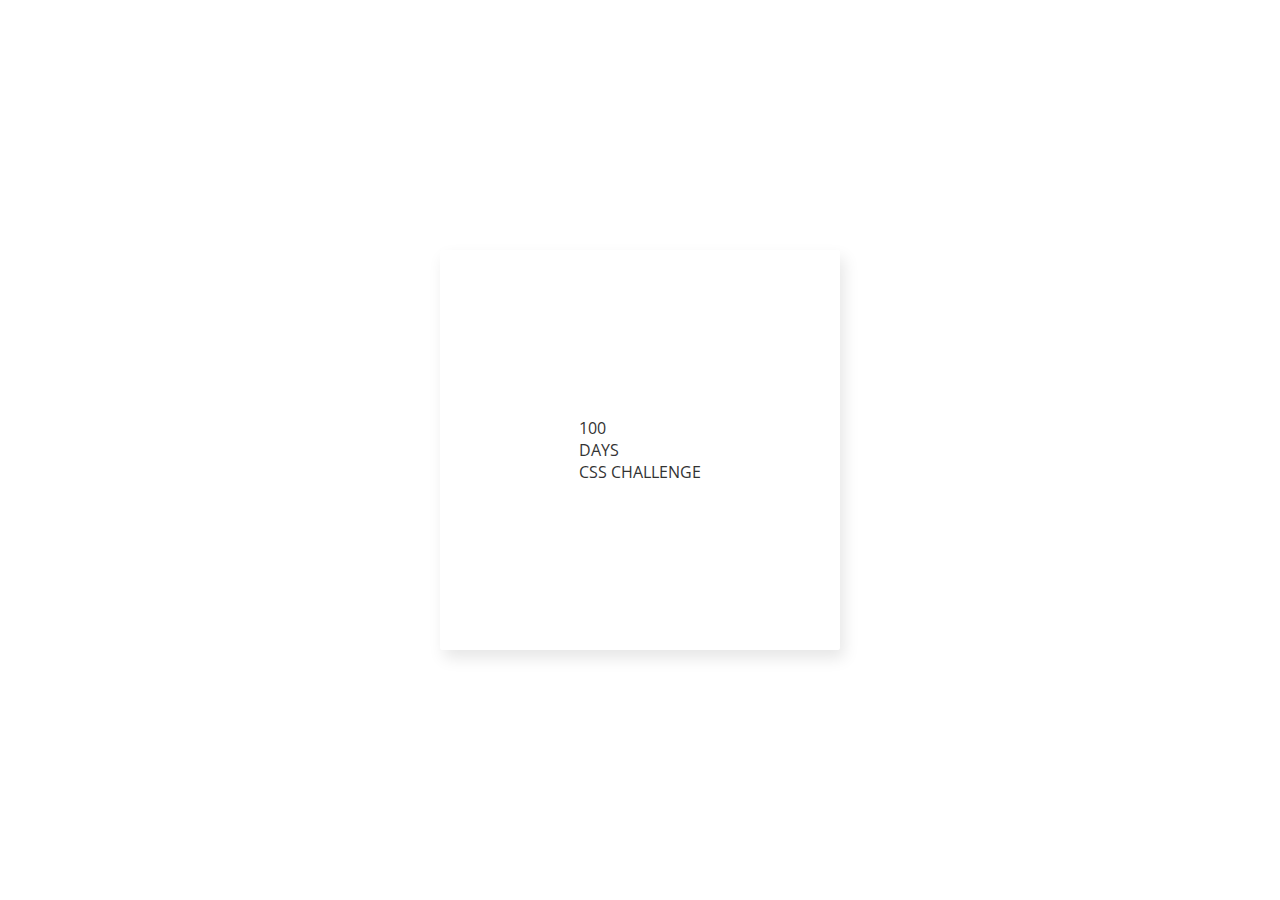
<file: day1/index.html>
<!DOCTYPE html>
<html lang="en">
<head>
    <meta charset="UTF-8">
    <link rel="stylesheet" href="styles.css">
    <title>1 / 100</title>
</head>
<body>
    <div class="frame">
        <div class="center">
              <p>100<br>DAYS<br>CSS CHALLENGE</p>
        </div>
      </div>
</body>
</html>
</file>
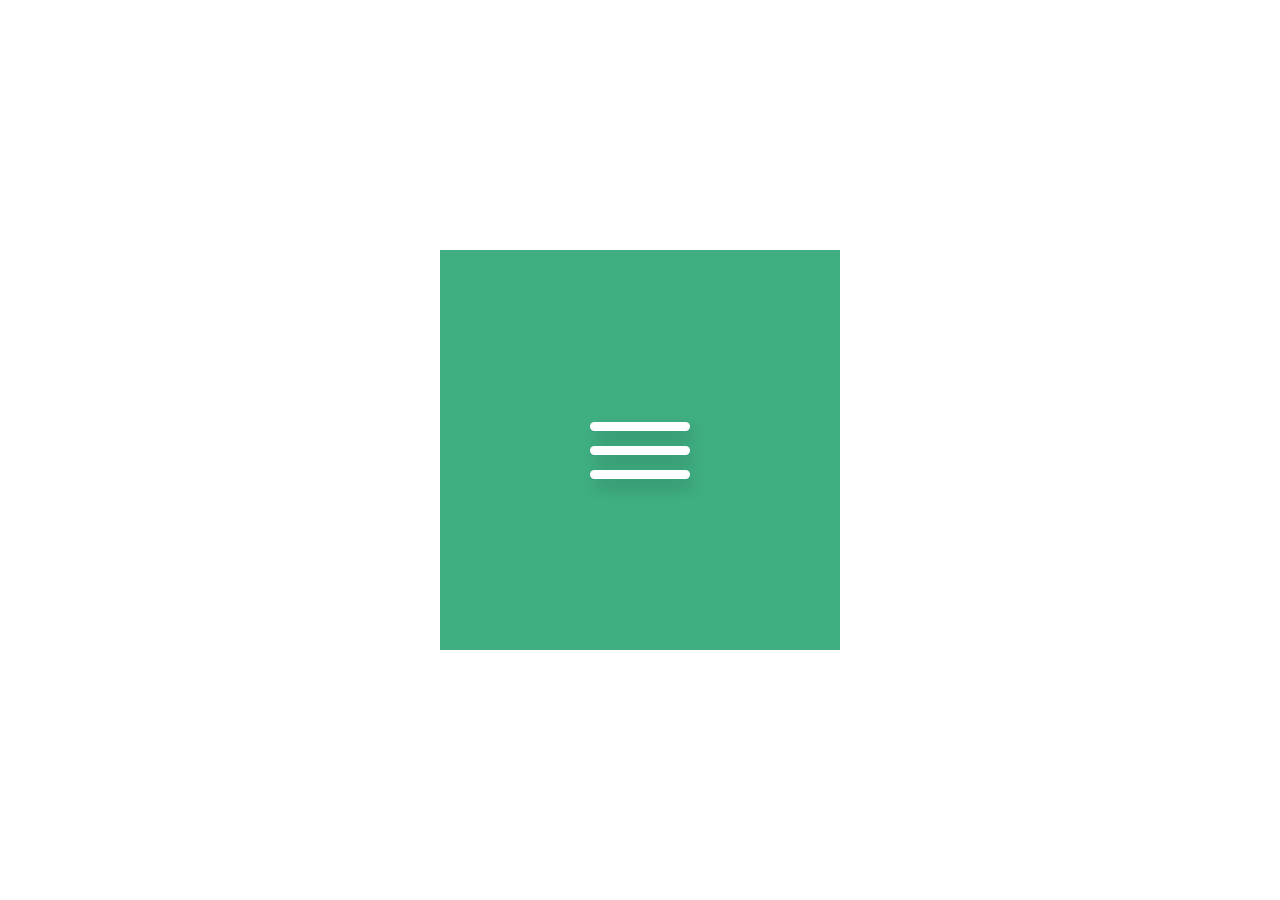
<file: day2/index.html>
<!DOCTYPE html>
<html lang="en">
<head>
    <meta charset="UTF-8">
    <meta name="viewport" content="width=device-width, initial-scale=1.0">
    <link rel="stylesheet" href="styles.css">
    <title>Day 2</title>
</head>
<body>
    <!--Green Frame-->
    <div class="frame">
        <!--Hamburger Icon-->
        <div class="icon" id="icon">
            <div class="one"></div>
            <div class="two"></div>
            <div class="three"></div>
        </div>
    </div>
    <!--javascript file-->
    <script src="script.js"></script>
</body>
</html>
</file>
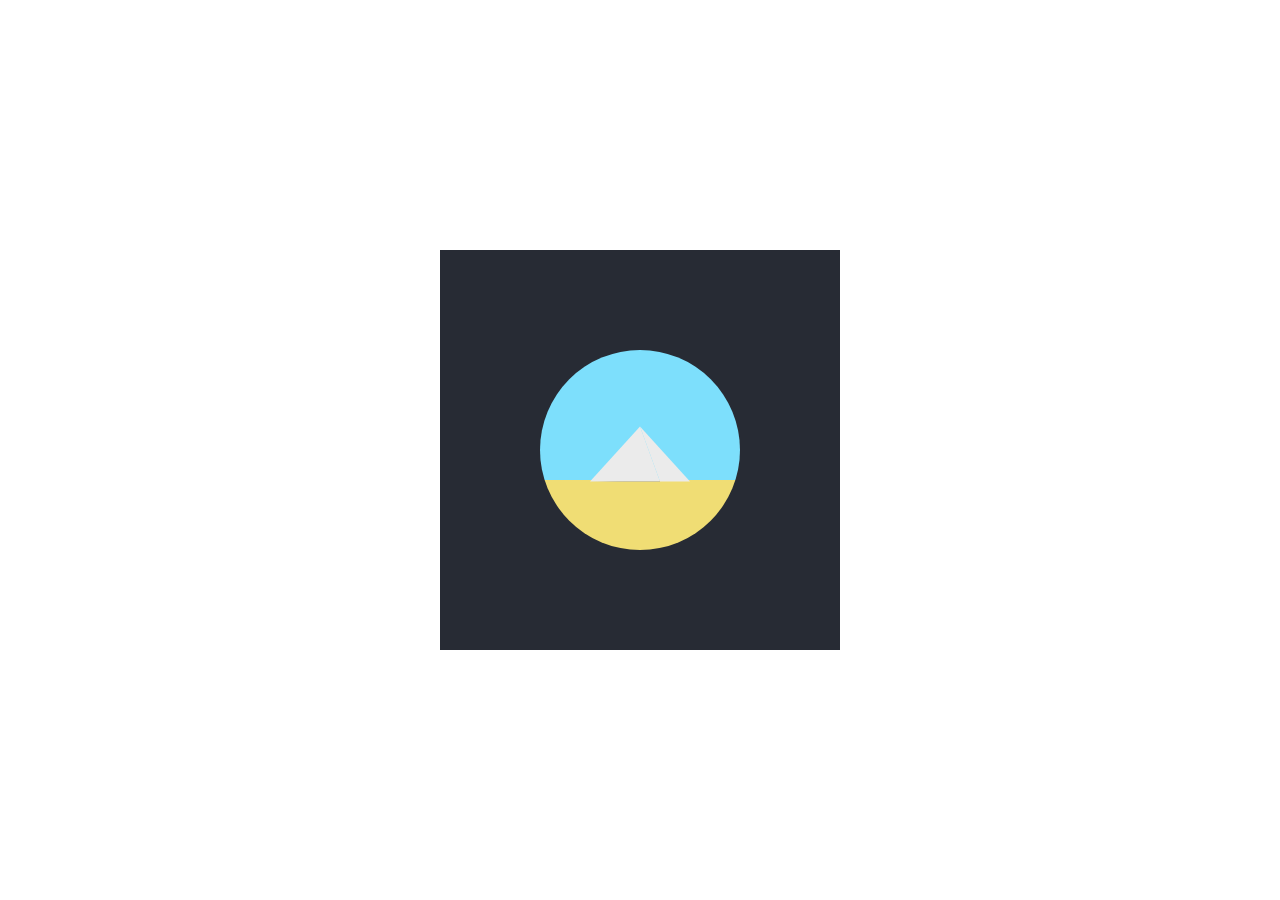
<file: day3/index.html>
<!DOCTYPE html>
<html>
    <head>
        <title>Day 3</title>
        <link rel="stylesheet" href="styles.css" type="text/css">
    </head>
    <body>
        <div class="frame">
            <div class="circle">
                <div class="sun"></div>
                <div class="sky"></div>
                <div class="pyramid">
                    <div class="left"></div>
                    <div class="right"></div>
                </div>
                <div class="ground"></div>
            </div>
        </div>
    </body>
</html>
</file>
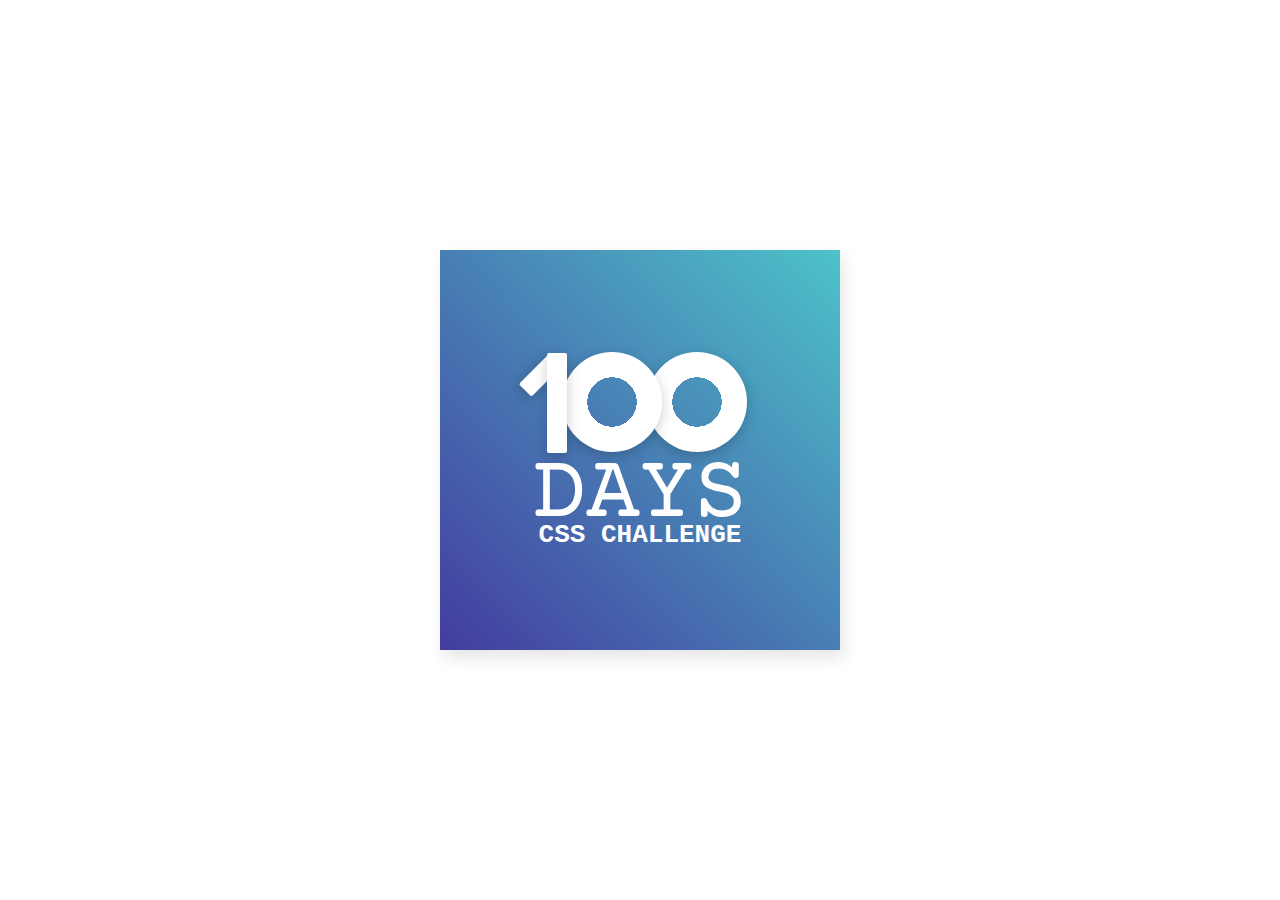
<file: day1/practice/index.html>
<!DOCTYPE html>
<html lang="en">
<head>
    <meta charset="UTF-8">
    <link rel="stylesheet" href="styles.css">
    <title>Practise 1</title>
</head>
<body>
    <div class="frame">
        <div class="center">
            <!--Number-->
            <div class="number">
                <!--1-->
                <div class="bar"></div>
                <div class="stand"></div>
                <!--0s-->
                <div class="first_0"></div>
                <div class="second_0"></div>
            </div>
            <!--DAYS-->
            <div class="days">
                DAYS
            </div>
            <!--CSS CHALLENGE-->
            <div class="ch">
                CSS CHALLENGE
            </div>
        </div>
    </div>
</body>
</html>
</file>
<file: day1/styles.css>
@import url(https://fonts.googleapis.com/css?family=Open+Sans:700,300);

.frame {
    position: absolute;
    top: 50%;
    left: 50%;
    width: 400px;
    height: 400px;
    margin-top: -200px;
    margin-left: -200px;
    border-radius: 2px;
    box-shadow: 4px 8px 16px 0 rgba(0,0,0,0.1);
    
    overflow: hidden;
    background: #fff;
    color: #333;
	font-family: 'Open Sans', Helvetica, sans-serif;
	-webkit-font-smoothing: antialiased;
	-moz-osx-font-smoothing: grayscale;
}

.center {
    position: absolute;
    top: 50%;
    left: 50%;
    transform: translate(-50%,-50%);
}
</file>
<file: day2/styles.css>
.frame {
    position: absolute;
    top: 50%;
    left: 50%;
    transform: translate(-50%, -50%);
    height: 400px;
    width: 400px;
    background: #3FAF82;
}

.icon {
    position: absolute;
    top: 50%;
    left: 50%;
    height: 100px;
    width: 100px;
    transform: translate(-50%, -50%);
    display: flex;
    flex-direction: column;
    align-items: center;
    justify-content: center;
    gap: 15px;
    cursor: pointer;

    .one, .two, .three {
        width: 100px;
        height: 9px;
        background-color: #fff;
        border-radius: 5px;
        box-shadow: 4px 8px 16px 0px rgb(0, 0, 0, 0.2);
    }

    .one {
        z-index: 1;
    }

    .two {
        z-index: 2;
    }

    .three {
        z-index: 3;
    }
}

.icon.exit div:nth-child(1) {
    /* animation: name duration timing-function delay iteration-count direction */
    animation: div_one_to_middle 0.5s ease-in forwards;
}

.icon.exit div:nth-child(2) {
    animation: div_two_dissapear 0.5s ease-in forwards;
}

.icon.exit div:nth-child(3) {
    animation: div_three_to_middle 0.5s ease-in forwards;
}


@keyframes
div_one_to_middle {
    0% {
        transform: translateY(0) rotate(0);
    }
    50% {
        transform: translateY(22px);
    }
    100% {
        transform: translateY(22px) rotate(45deg);
    }
}

@keyframes
div_two_dissapear {
    0% {
        transform: scale(1);
        opacity: 1;
    }

    100% {
        transform: scale(0);
        opacity: 0;
    }
}

@keyframes
div_three_to_middle {
    0% {
        transform: translateY(0) rotate(0);
    }
    50% {
        transform: translateY(-22px);
    }
    100% {
        transform: translateY(-22px) rotate(135deg);
    }
}

.icon.reverse_animation div:nth-child(1){
    animation: reverse_one 0.5s ease-in forwards;
}

.icon.reverse_animation div:nth-child(2){
    animation: reverse_two 0.5s ease-in forwards;
}
.icon.reverse_animation div:nth-child(3){
    animation: reverse_three 0.5s ease-in forwards;
}

@keyframes reverse_one {
    0% {
        transform: translateY(22px) rotate(45deg);
    }
    50% {
        transform: translateY(22px);
    }
    100% {
        transform: translateY(0)  rotate(0);
    }
}

@keyframes reverse_two {
    0% {
        transform: scale(0);
        opacity: 0;
    }
    100% {
        transform: scale(1);
        opacity: 1;
    }
}

@keyframes reverse_three {
    0% {
        transform: translateY(-22px) rotate(135deg);
    }
    50% {
        transform: translateY(-22px);
    }
    100% {
        transform: translateY(0) rotate(0);
    }
}
</file>
<file: day3/styles.css>
body {
    box-sizing: border-box;
}

.frame {
    height: 400px;
    width: 400px;
    background: #272B34;
    position: absolute;
    top: 50%;
    left: 50%;
    transform: translate(-50%, -50%);
}

.circle {
    position: absolute;
    top: 50%;
    left: 50%;
    transform: translate(-50%, -50%);
    width: 200px;
    height: 200px;
    border-radius: 50%;
    z-index: 2;
    overflow: hidden;
    
    .sun {
        position: absolute;
        top: 50%;
        left: -40px;
        width: 30px;
        height: 30px;
        border-radius: 50%;
        background: #FBEF08;
        animation: moving_sun 5s linear infinite;
    }
    
    .sky {
        height: 65%;
        background: #7DDFFC;
        z-index: 1;
    }
    
    .pyramid {
        position: absolute;
        top: 50%;
        left: 50%;
        transform: translate(-50%, -50%);
        height: 150px;
        width: 150px;
        overflow: hidden;
        z-index: 0;
        
        .left, .right {
            position: absolute;
            left: 25px;
            bottom: 29%;
            height: 100px;
            width: 100px;
            background: #EBEBEB;
        }

        .left {
            box-shadow: 16px 0 16px rgb(0, 0, 0);
            z-index: 1;
            clip-path: polygon(50% 45%, 0% 100%, 70% 100%);
        }

        .right {
            right: -1px;
            clip-path: polygon(50% 45%, 100% 100%, 70% 100%);
        }
    }
    
    .ground {
        height: 35%;
        background: #F0DD74;
        z-index: 1;
    }
    
}

@keyframes moving_sun {
    0% {
        top: 50%;
        left: -40px;
    }
    20% {
        top: 10%;
        left: 20px;
    }
    40% {
        top: 10%;
        left: 20px;
    }
    /*55% {
        top: 3%;
        left: 90px;
    }*/
    75% {
        top: 6%;
        left: 130px;
    }
    100% {
        top: 50%;
        left: 200px;
    }
}
</file>
<file: day1/practice/styles.css>
/**
  NOTES
  1. Centering a Div :
    translate(-50%, -50%) after position absolete

    Elements with dimensions
        - technique of using negative margins equal to half of the element's dimensions is a common and reliable way to horizontally and vertically center an element.
        - position absolute, top 50%, left 50% margins -half value of dimensions
    
  2. Stacking elements (z-index) :
    z-index is the CSS property that controls the stacking order of overlapping elements on a page. An element with a higher z-index value will appear in front of an element with a lower z-index value. The property is called “z-index” because it sets the order of elements along the z-axis.

  3. Position : relative
    The positioning of child elements with position: relative; is still relative to their containing block, which is the nearest ancestor with a position value other than static (the default).
        the number class is relative to the center div

  4. Position : absolute
    An absolutely positioned element is positioned relative to its closest positioned ancestor, which means it's positioned relative to the nearest ancestor element that has a position property other than the default value of static.
        .bar is relative to .number, but out of the normal flow of the web page
 */



@import url('https://fonts.googleapis.com/css2?family=Courier+Prime&display=swap');

/* DON'T RELY ON DEFAULT BROWSER WHITE BACKGROUND */
body {
    background: #fff;
}

/* FRAME */
.frame {
    /* CENTER THE DIV */
    position: absolute;
    left: 50%;
    top: 50%;
    transform: translate(-50%, -50%);
    height: 400px;
    width: 400px;
    /* BROWSER SHOULD ACCOUNT FOR ANY BORDER AND PADDING IN THE ELEMENT'S WIDTH AND HEIGHT */
    box-sizing: border-box;
    box-shadow: 4px 8px 16px 0 rgb(0, 0, 0, 0.1);
    background: linear-gradient(to top right, #433CA0, #4DC2C9);
    -webkit-font-smoothing: antialiased;
  -moz-osx-font-smoothing: grayscale;
}

.center {
    position: absolute;
    top: 50%;
    left: 50%;
    transform: translate(-50%, -50%);
}

.number {
    position: relative;
    height: 100px;
    width: 200px;

    .bar {
        position: absolute;
        top: 0.15px;
        left: 0;
        height: 45px;
        width: 18px;
        border-radius: 2px;
        box-shadow: 0px 4px 13px 0 rgb(0, 0, 0, 0.2);
        transform: rotate(45deg);
        background: #fff;
        z-index: -1;
    }

    .stand {
        position: absolute;
        top: 1px;
        left: 15px;
        height: 100px;
        width: 20px;
        border-radius: 2px;
        box-shadow: 0px 4px 13px 0 rgb(0, 0, 0, 0.2);
        background: #fff;
    }

    .first_0, .second_0 {
        position: absolute;
        left: 30px;
        height: 100px;
        width: 100px;
        border-radius: 50%;
        box-shadow: 0px 4px 13px 0 rgb(0, 0, 0, 0.2);
        z-index: -1;
        background: #fff;
        background: radial-gradient(circle,transparent 35%, #fff 35%);
    }

    .second_0 {
        left: 115px;
        z-index: -2;
    }
}

.days {
    font-family: 'Courier Prime', monospace;
    font-size: 90px;
    text-align: center;
    color: #fff;
    line-height: 1;
}

.ch {
    color: #fff;
    text-align: center;
    font-size: 26px;
    font-weight: 600;
    font-family: 'Courier New', Courier, monospace;
    line-height: 1;
    margin-top: -20px;
}
</file>
